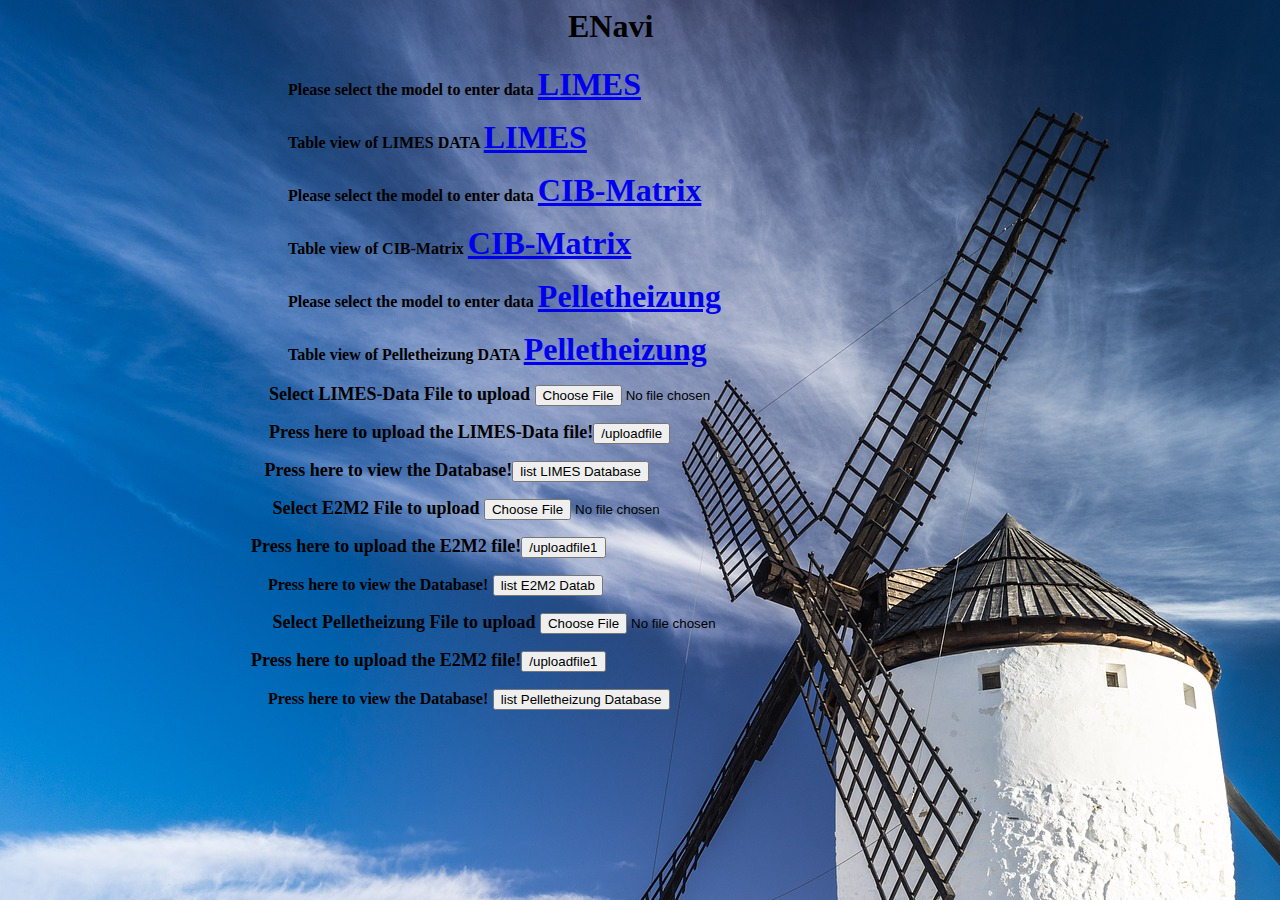
<file: spring-maven-project/src/main/webapp/index.html>
<html>

<style>
    #link_bar a { padding:15px; font-weight:bold; float:left; }
    #link_bar a:link { color:#d0d0d0; background-color: #a02427; }
    #link_bar a:visited { color:#c0c0c0; background-color: #a03544; }
    #link_bar a:hover { color:#ffffff; background-color: #602e30; }
    #link_bar a:active { color:#f0f0f0; background-color:#00ff00; }
</style>

<head>
    <title>ENa</title>
</head>
<script src="https://ajax.googleapis.com/ajax/libs/jquery/3.3.1/jquery.min.js"></script>
<h1 style="color:black;">&nbsp; &nbsp; &nbsp; &nbsp; &nbsp; &nbsp; &nbsp; &nbsp; &nbsp; &nbsp; &nbsp; &nbsp; &nbsp; &nbsp; &nbsp; &nbsp; &nbsp; &nbsp; &nbsp; &nbsp; &nbsp; &nbsp; &nbsp; &nbsp; &nbsp; &nbsp; &nbsp; &nbsp; &nbsp; &nbsp; &nbsp; &nbsp; &nbsp; &nbsp; &nbsp;&nbsp;<strong>ENavi</strong></h1>
<body background="mill-1745186_1920.jpg">

<p>&nbsp; &nbsp; &nbsp; &nbsp; &nbsp; &nbsp; &nbsp; &nbsp; &nbsp; &nbsp; &nbsp; &nbsp; &nbsp; &nbsp; &nbsp; &nbsp; &nbsp; &nbsp; &nbsp; &nbsp; &nbsp; &nbsp; &nbsp; &nbsp; &nbsp; &nbsp; &nbsp; &nbsp; &nbsp; &nbsp; &nbsp; &nbsp; &nbsp; &nbsp; &nbsp;&nbsp;<b>Please select the model to enter data </b>   <a style="font-size: xx-large"  href="name.html" style="color:#ff2233"><b>LIMES</b></a> </p>

<p>&nbsp; &nbsp; &nbsp; &nbsp; &nbsp; &nbsp; &nbsp; &nbsp; &nbsp; &nbsp; &nbsp; &nbsp; &nbsp; &nbsp; &nbsp; &nbsp; &nbsp; &nbsp; &nbsp; &nbsp; &nbsp; &nbsp; &nbsp; &nbsp; &nbsp; &nbsp; &nbsp; &nbsp; &nbsp; &nbsp; &nbsp; &nbsp; &nbsp; &nbsp; &nbsp;&nbsp;<b>Table view of LIMES DATA </b>  <a style="font-size: xx-large"  href="limes.html"style="color:#ff1b2c"><b>LIMES</b></a> </p>

<p>&nbsp; &nbsp; &nbsp; &nbsp; &nbsp; &nbsp; &nbsp; &nbsp; &nbsp; &nbsp; &nbsp; &nbsp; &nbsp; &nbsp; &nbsp; &nbsp; &nbsp; &nbsp; &nbsp; &nbsp; &nbsp; &nbsp; &nbsp; &nbsp; &nbsp; &nbsp; &nbsp; &nbsp; &nbsp; &nbsp; &nbsp; &nbsp; &nbsp; &nbsp; &nbsp;&nbsp;<b>Please select the model to enter data </b>   <a style="font-size: xx-large"  href="name33.html" style="color:#ff2233"><b>CIB-Matrix</b></a> </p>

<p>&nbsp; &nbsp; &nbsp; &nbsp; &nbsp; &nbsp; &nbsp; &nbsp; &nbsp; &nbsp; &nbsp; &nbsp; &nbsp; &nbsp; &nbsp; &nbsp; &nbsp; &nbsp; &nbsp; &nbsp; &nbsp; &nbsp; &nbsp; &nbsp; &nbsp; &nbsp; &nbsp; &nbsp; &nbsp; &nbsp; &nbsp; &nbsp; &nbsp; &nbsp; &nbsp;&nbsp;<b>Table view of CIB-Matrix </b>  <a style="font-size: xx-large"  href="cib.html"style="color:#ff1b2c"><b>CIB-Matrix</b></a> </p>

<p>&nbsp; &nbsp; &nbsp; &nbsp; &nbsp; &nbsp; &nbsp; &nbsp; &nbsp; &nbsp; &nbsp; &nbsp; &nbsp; &nbsp; &nbsp; &nbsp; &nbsp; &nbsp; &nbsp; &nbsp; &nbsp; &nbsp; &nbsp; &nbsp; &nbsp; &nbsp; &nbsp; &nbsp; &nbsp; &nbsp; &nbsp; &nbsp; &nbsp; &nbsp; &nbsp;&nbsp;<b>Please select the model to enter data </b>   <a style="font-size: xx-large"  href="name2.html" style="color:#ff2233"><b>Pelletheizung</b></a> </p>

<p>&nbsp; &nbsp; &nbsp; &nbsp; &nbsp; &nbsp; &nbsp; &nbsp; &nbsp; &nbsp; &nbsp; &nbsp; &nbsp; &nbsp; &nbsp; &nbsp; &nbsp; &nbsp; &nbsp; &nbsp; &nbsp; &nbsp; &nbsp; &nbsp; &nbsp; &nbsp; &nbsp; &nbsp; &nbsp; &nbsp; &nbsp; &nbsp; &nbsp; &nbsp; &nbsp;&nbsp;<b>Table view of Pelletheizung DATA </b>  <a style="font-size: xx-large"  href="Pelletheizung.html"style="color:#ff1b2c"><b>Pelletheizung</b></a> </p>


<form method="POST" action="up/uploadfile" enctype="multipart/form-data">
    <p> <font size="4"> &nbsp; &nbsp; &nbsp; &nbsp; &nbsp; &nbsp; &nbsp; &nbsp; &nbsp; &nbsp;  &nbsp; &nbsp;  &nbsp; &nbsp; &nbsp; &nbsp; &nbsp; &nbsp; &nbsp; &nbsp; &nbsp; &nbsp; &nbsp; &nbsp; &nbsp; &nbsp; &nbsp; &nbsp; &nbsp;&nbsp;<b>Select LIMES-Data File to upload</b> <input type="file" name="file"></font><p>

    <p> <font size="4">&nbsp; &nbsp; &nbsp; &nbsp; &nbsp; &nbsp; &nbsp; &nbsp; &nbsp; &nbsp; &nbsp; &nbsp; &nbsp; &nbsp; &nbsp; &nbsp; &nbsp; &nbsp; &nbsp; &nbsp; &nbsp; &nbsp; &nbsp; &nbsp; &nbsp; &nbsp; &nbsp;&nbsp; &nbsp; &nbsp;<b>Press here to upload the LIMES-Data file!</b><input type="submit" value="/uploadfile"> </font><p>

</form>
<form method="GET" action="listJobs" enctype="">


    <p><font size="4"> &nbsp; &nbsp; &nbsp; &nbsp; &nbsp; &nbsp; &nbsp; &nbsp; &nbsp; &nbsp; &nbsp; &nbsp; &nbsp; &nbsp; &nbsp; &nbsp; &nbsp; &nbsp; &nbsp; &nbsp; &nbsp; &nbsp; &nbsp; &nbsp;&nbsp; &nbsp;&nbsp; &nbsp; &nbsp; &nbsp;<b>Press here to view the Database!</b><input type="submit" value="list LIMES Database"> </font><p>
</form>

<form method="POST" action="up/uploadfile1" enctype="multipart/form-data">
    <p> &nbsp;&nbsp; &nbsp; &nbsp; &nbsp;&nbsp; &nbsp; &nbsp; &nbsp;  &nbsp; &nbsp; &nbsp; &nbsp; &nbsp; &nbsp; &nbsp; &nbsp; &nbsp; &nbsp; &nbsp; &nbsp; &nbsp; &nbsp; &nbsp; &nbsp; &nbsp; &nbsp; &nbsp; &nbsp; &nbsp; &nbsp; &nbsp; &nbsp; &nbsp;<font size="4"><b> Select E2M2 File to upload</b> <input type="file" name="file"></font><p>

    <p> <font size="4">&nbsp; &nbsp; &nbsp; &nbsp;&nbsp; &nbsp; &nbsp; &nbsp; &nbsp; &nbsp; &nbsp; &nbsp; &nbsp; &nbsp; &nbsp; &nbsp; &nbsp; &nbsp; &nbsp; &nbsp; &nbsp; &nbsp; &nbsp; &nbsp; &nbsp; &nbsp; &nbsp; &nbsp;<b>Press here to upload the E2M2 file!</b><input type="submit" value="/uploadfile1"> </font><p>

</form>
<form method="GET" action="listJobs1" enctype="">


    <p>&nbsp; &nbsp; &nbsp; &nbsp;&nbsp; &nbsp; &nbsp; &nbsp; &nbsp; &nbsp; &nbsp; &nbsp; &nbsp; &nbsp; &nbsp; &nbsp; &nbsp; &nbsp; &nbsp; &nbsp; &nbsp; &nbsp; &nbsp; &nbsp; &nbsp; &nbsp;&nbsp; &nbsp;&nbsp;&nbsp; &nbsp;&nbsp;&nbsp; &nbsp; &nbsp; &nbsp;<b>Press here to view the Database!</b><font size="4"> <input type="submit" value="list E2M2 Datab"> </font><p>
</form>

<form method="POST" action="up/uploadfile2" enctype="multipart/form-data">
    <p> &nbsp;&nbsp; &nbsp; &nbsp; &nbsp;&nbsp; &nbsp; &nbsp; &nbsp;  &nbsp; &nbsp; &nbsp; &nbsp; &nbsp; &nbsp; &nbsp; &nbsp; &nbsp; &nbsp; &nbsp; &nbsp; &nbsp; &nbsp; &nbsp; &nbsp; &nbsp; &nbsp; &nbsp; &nbsp; &nbsp; &nbsp; &nbsp; &nbsp; &nbsp;<font size="4"><b> Select Pelletheizung File to upload</b> <input type="file" name="file"></font><p>

    <p> <font size="4">&nbsp; &nbsp; &nbsp; &nbsp;&nbsp; &nbsp; &nbsp; &nbsp; &nbsp; &nbsp; &nbsp; &nbsp; &nbsp; &nbsp; &nbsp; &nbsp; &nbsp; &nbsp; &nbsp; &nbsp; &nbsp; &nbsp; &nbsp; &nbsp; &nbsp; &nbsp; &nbsp; &nbsp;<b>Press here to upload the E2M2 file!</b><input type="submit" value="/uploadfile1"> </font><p>

</form>
<form method="GET" action="listJobs2" enctype="">


    <p>&nbsp; &nbsp; &nbsp; &nbsp;&nbsp; &nbsp; &nbsp; &nbsp; &nbsp; &nbsp; &nbsp; &nbsp; &nbsp; &nbsp; &nbsp; &nbsp; &nbsp; &nbsp; &nbsp; &nbsp; &nbsp; &nbsp; &nbsp; &nbsp; &nbsp; &nbsp;&nbsp; &nbsp;&nbsp;&nbsp; &nbsp;&nbsp;&nbsp; &nbsp; &nbsp; &nbsp;<b>Press here to view the Database!</b><font size="4"> <input type="submit" value="list Pelletheizung Database"> </font><p>
</form>


</body>
</html>
</file>
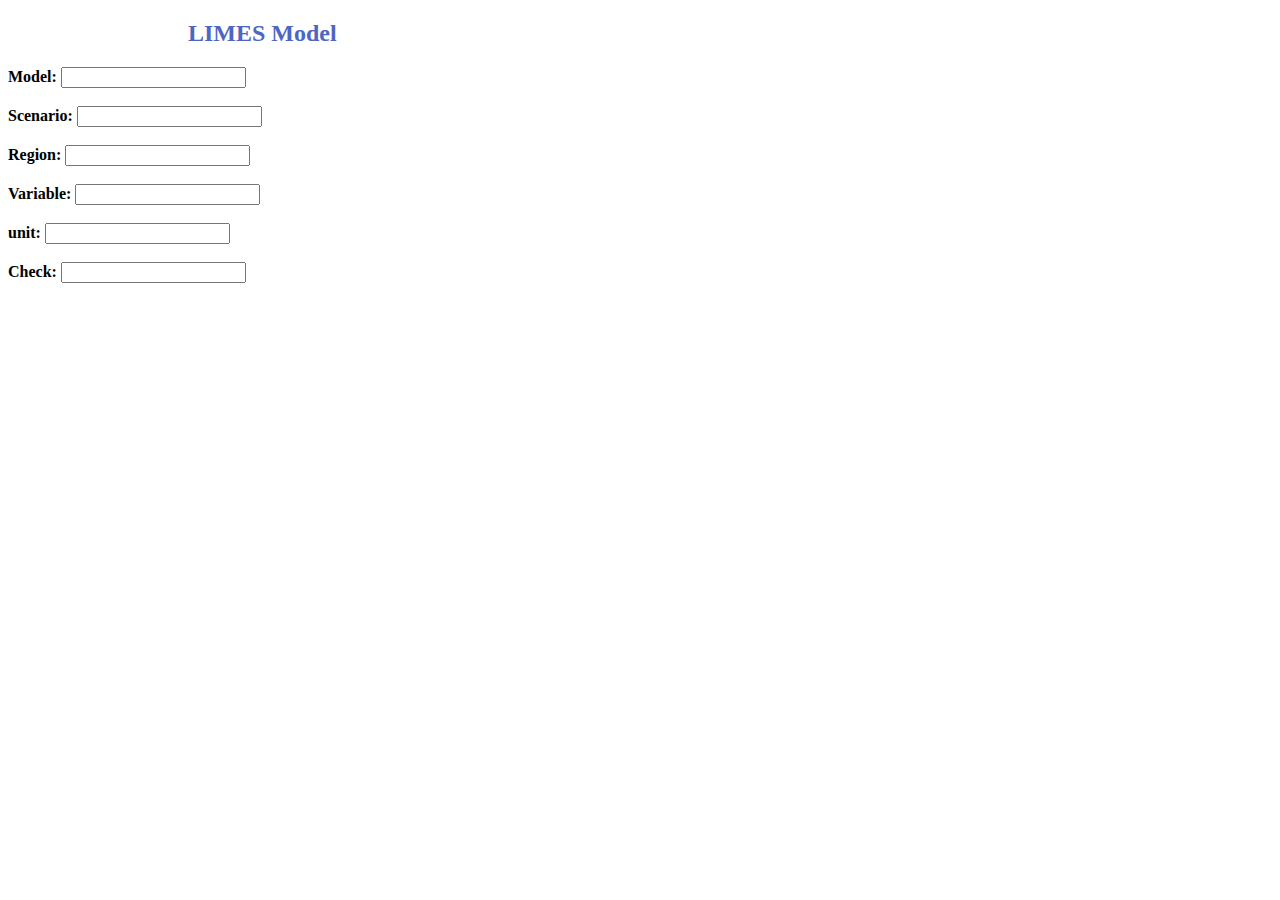
<file: spring-maven-project/src/main/webapp/home.html>
<!DOCTYPE html>
<html lang="en">
<head>
    <meta charset="UTF-8">
    <title>ENavi</title>
</head>
<script src="https://ajax.googleapis.com/ajax/libs/jquery/3.3.1/jquery.min.js"></script>
<body>
<h2>&nbsp; &nbsp; &nbsp; &nbsp; &nbsp; &nbsp; &nbsp; &nbsp; &nbsp; &nbsp;&nbsp;&nbsp;&nbsp;&nbsp;&nbsp;&nbsp;&nbsp;&nbsp;&nbsp;&nbsp;
    <span style="color: #4e66c3;"><b>LIMES Model</b></h2>

<form action="" method="">

    <label for="Model"><strong>Model:</strong></label>
    <input type="text" id="Model" name=""> </br> </br>

    <label for="Scenario"><strong>Scenario:</strong></label>
    <input type="text" id="Scenario" name=""></br> </br>

    <label for="Region"><strong>Region:</strong></label>
    <input type="text" id="Region" name=""></br> </br>

    <label for="Variable"><strong>Variable:</strong></label>
    <input type="text" id="Variable" name=""></br> </br>

    <label for="unit"><strong>unit:</strong></label>
    <input type="text" id="unit" name=""></br> </br>

    <label for="most relevant to check"><strong>Check:</strong></label>
    <input type="text" id="most relevant to check" name=""></br> </br>

    <!-- Input elements go in here -->

</form>

</body>
</html>
</file>
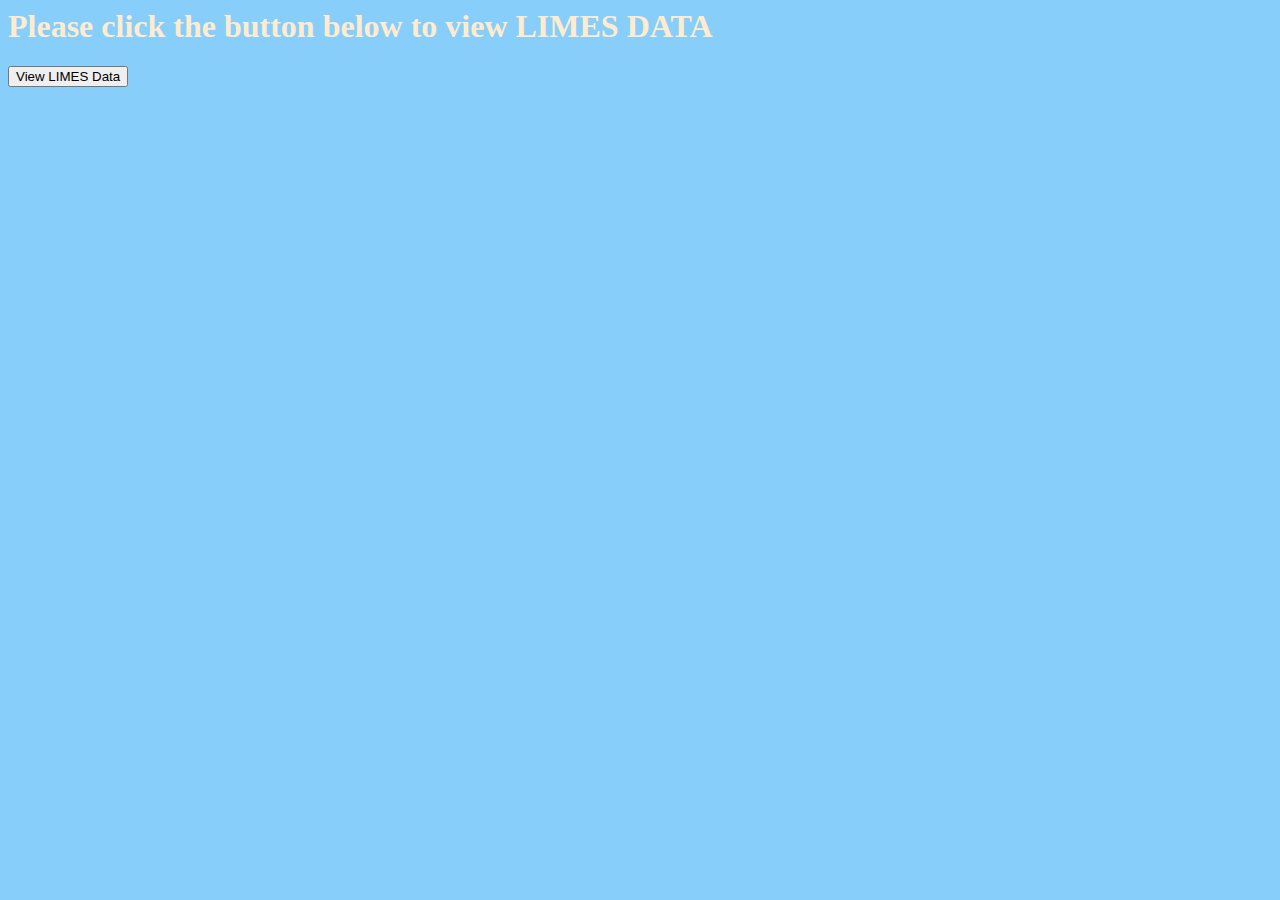
<file: spring-maven-project/src/main/webapp/limes.html>
<html>

<style>
    body {background-color: lightskyblue;}
    h1   {color: blanchedalmond;}
    p    {color: black;}
</style>
<head>
    <script type="text/javascript">
        function hello() {
            //
            $.getJSON("noman-0.0.1-SNAPSHOT/listJobs", function(json) {
                $('#jsonTable').css("visibility", "visible").css("border", "1px solid green");
                $('#jsonTable').append("<tbody>");
                for (var counter = 0; counter < json.length; counter++) {
                    $('#jsonTable').append(`<tr><td>${json[counter].Model}</td><td>${json[counter].Scenario}</td><td>${json[counter].Region}</td><td>${json[counter].Variable}</td><td>${json[counter].unit}</td><td>${json[counter].mostreleventtodata}</td><td>${json[counter].Amount[0].year}</td><td>${json[counter].Amount[0].value}</td><td>${json[counter].Amount[1].year}</td><td>${json[counter].Amount[1].value}</td><td>${json[counter].Amount[2].year}</td><td>${json[counter].Amount[2].value}</td><td>${json[counter].Amount[3].year}</td><td>${json[counter].Amount[3].value}</td><td>${json[counter].Amount[4].year}</td><td>${json[counter].Amount[4].value}</td><td>${json[counter].Amount[5].year}</td><td>${json[counter].Amount[5].value}</td><td>${json[counter].Amount[6].year}</td><td>${json[counter].Amount[6].value}</td><td>${json[counter].Amount[7].year}</td><td>${json[counter].Amount[7].value}</td><td>${json[counter].Amount[8].year}</td><td>${json[counter].Amount[8].value}</td><td>`);
                }
                $('#jsonTable').append("</tbody>");
                $('th').css("border", "1px solid green");
            });
        }
    </script>
    <script src="https://ajax.googleapis.com/ajax/libs/jquery/3.3.1/jquery.min.js"></script>
</head>
<h1>Please click the button below to view LIMES DATA</h1>
<body>
<input type="button" value="View LIMES Data" id="View LIMES Data" onclick="return hello();"/>
<br/>
<table id="jsonTable"border="2" style="visibility:hidden">
    <thead>
    <tr>
        <!-- The JSON downloaded from the URL above provides four attributes.-->
        <th>Model</th>
        <th>Scenario</th>
        <th>Region</th>
        <th>Variable</th>
        <th>unit</th>
        <th>mostrelevantdata</th>
        <th>year</th>
        <th>value</th>
        <th>year</th>
        <th>value</th>
        <th>year</th>
        <th>value</th>
        <th>year</th>
        <th>value</th>
        <th>year</th>
        <th>value</th>
        <th>year</th>
        <th>value</th>
        <th>year</th>
        <th>value</th>
        <th>year</th>
        <th>value</th>
        <th>year</th>
        <th>value</th>
    </tr>
    </thead>
</table>
</body>
</html>
</file>
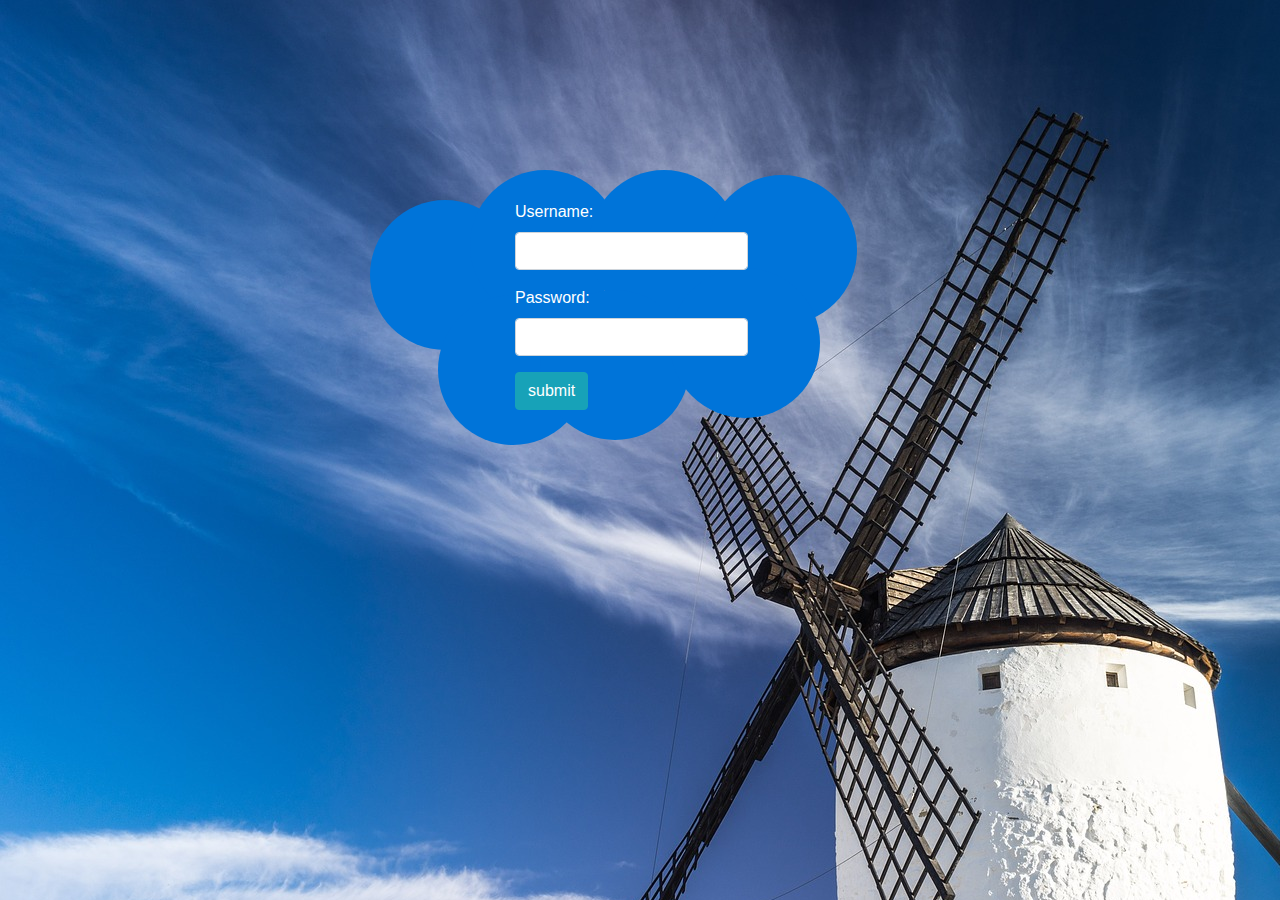
<file: spring-maven-project/src/main/webapp/login.html>
<html>


<link href="//maxcdn.bootstrapcdn.com/bootstrap/4.1.1/css/bootstrap.min.css" rel="stylesheet" id="bootstrap-css">
<script src="//maxcdn.bootstrapcdn.com/bootstrap/4.1.1/js/bootstrap.min.js"></script>
<script src="//code.jquery.com/jquery-1.11.1.min.js"></script>
<!------ Include the above in your HEAD tag ---------->

    <link rel="stylesheet" type="text/css" href="new.css">
<script type="text/javascript">
    $(document).ready(function() {
        $('#loginform').submit(function(e) {
            e.preventDefault();
            $.ajax({
                type: "POST",
                url: '/login',
                data: $(this).serialize(),
                success: function(data)
                {
                    if (data === 'Login') {
                        window.location = '/user-page.php';
                    }
                    else {
                        alert('Invalid Credentials');
                    }
                }
            });
        });
    });
    <script></script>
<body background="mill-1745186_1920.jpg">
<div class="container">
    <div id="login-row" class="row justify-content-center align-items-center">
        <div id="login-column" class="col-md-6">
            <div class="box">
                <div class="shape1"></div>
                <div class="shape2"></div>
                <div class="shape3"></div>
                <div class="shape4"></div>
                <div class="shape5"></div>
                <div class="shape6"></div>
                <div class="shape7"></div>
                <div class="float">
                    <form class="form" action="">
                        <div class="form-group">
                            <label for="username" class="text-white">Username:</label><br>
                            <input type="text" name="username" id="username" class="form-control">
                        </div>
                        <div class="form-group">
                            <label for="password" class="text-white">Password:</label><br>
                            <input type="text" name="password" id="password" class="form-control">
                        </div>
                        <div class="form-group">
                            <input type="submit" name="submit" class="btn btn-info btn-md" value="submit">
                        </div>
                    </form>
                </div>
            </div>
        </div>
    </div>
</div>

<html>
</file>
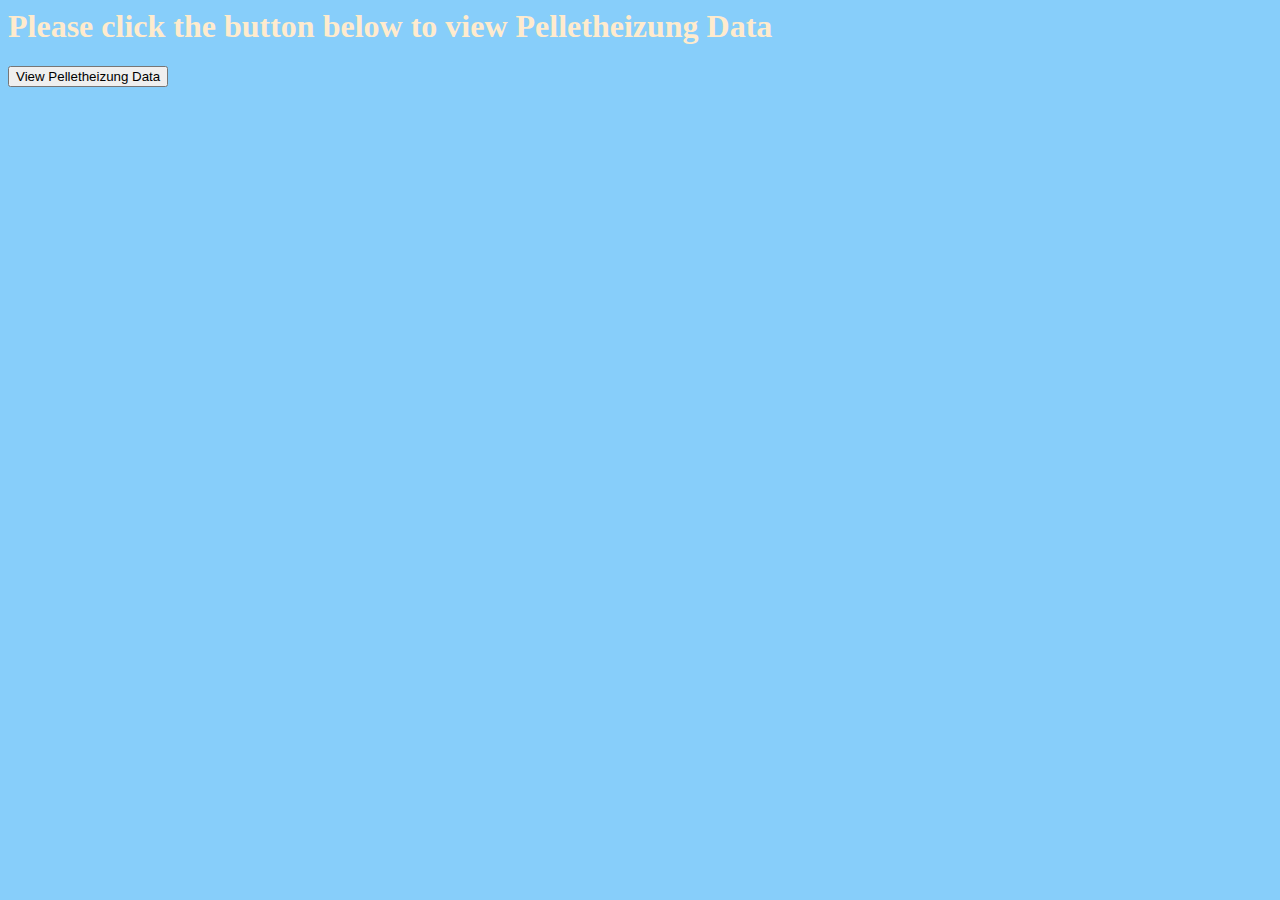
<file: spring-maven-project/src/main/webapp/Pelletheizung.html>
<html>

<style>
    body {background-color: lightskyblue;}
    h1   {color: blanchedalmond;}
    p    {color: black;}
</style>
<head>
    <script type="text/javascript">
        function hello() {
            //
            $.getJSON("noman-0.0.1-SNAPSHOT/listJobs2", function(json) {
                $('#jsonTable').css("visibility", "visible").css("border", "1px solid green");
                $('#jsonTable').append("<tbody>");
                for (var counter = 0; counter < json.length; counter++) {
                    $('#jsonTable').append(`<tr><td>${json[counter].technk}</td><td>${json[counter].unit}</td><td>${json[counter].min}</td><td>${json[counter].type}</td><td>${json[counter].max}</td><td>${json[counter].year}</td><td>${json[counter].source}</td><td>${json[counter].comment}</td><td>`);
                }
                $('#jsonTable').append("</tbody>");
                $('th').css("border", "1px solid green");
            });
        }
    </script>
    <script src="https://ajax.googleapis.com/ajax/libs/jquery/3.3.1/jquery.min.js"></script>
</head>
<h1>Please click the button below to view Pelletheizung Data</h1>
<body>
<input type="button" value="View Pelletheizung Data" id="View Pelletheizung Data" onclick="return hello();"/>
<br/>
<table id="jsonTable"border="2" style="visibility:hidden">
    <thead>
    <tr>
        <!-- The JSON downloaded from the URL above provides four attributes.-->
        <th>technik</th>
        <th>unit</th>
        <th>Min</th>
        <th>Type</th>
        <th>Max</th>
        <th>Year</th>
        <th>Source</th>
        <th>Comment</th>

    </tr>
    </thead>
</table>
</body>
</html>
</file>
<file: spring-maven-project/src/main/webapp/new.css>
.box {
    width: 500px;
    margin: 200px 0;
}

.shape1{
    position: relative;
    height: 150px;
    width: 150px;
    background-color: #0074d9;
    border-radius: 80px;
    float: left;
    margin-right: -50px;
}
.shape2 {
    position: relative;
    height: 150px;
    width: 150px;
    background-color: #0074d9;
    border-radius: 80px;
    margin-top: -30px;
    float: left;
}
.shape3 {
    position: relative;
    height: 150px;
    width: 150px;
    background-color: #0074d9;
    border-radius: 80px;
    margin-top: -30px;
    float: left;
    margin-left: -31px;
}
.shape4 {
    position: relative;
    height: 150px;
    width: 150px;
    background-color: #0074d9;
    border-radius: 80px;
    margin-top: -25px;
    float: left;
    margin-left: -32px;
}
.shape5 {
    position: relative;
    height: 150px;
    width: 150px;
    background-color: #0074d9;
    border-radius: 80px;
    float: left;
    margin-right: -48px;
    margin-left: -32px;
    margin-top: -30px;
}
.shape6 {
    position: relative;
    height: 150px;
    width: 150px;
    background-color: #0074d9;
    border-radius: 80px;
    float: left;
    margin-right: -20px;
    margin-top: -35px;
}
.shape7 {
    position: relative;
    height: 150px;
    width: 150px;
    background-color: #0074d9;
    border-radius: 80px;
    float: left;
    margin-right: -20px;
    margin-top: -57px;
}
.float {
    position: absolute;
    z-index: 2;
}

.form {
    margin-left: 145px;
}
</file>
